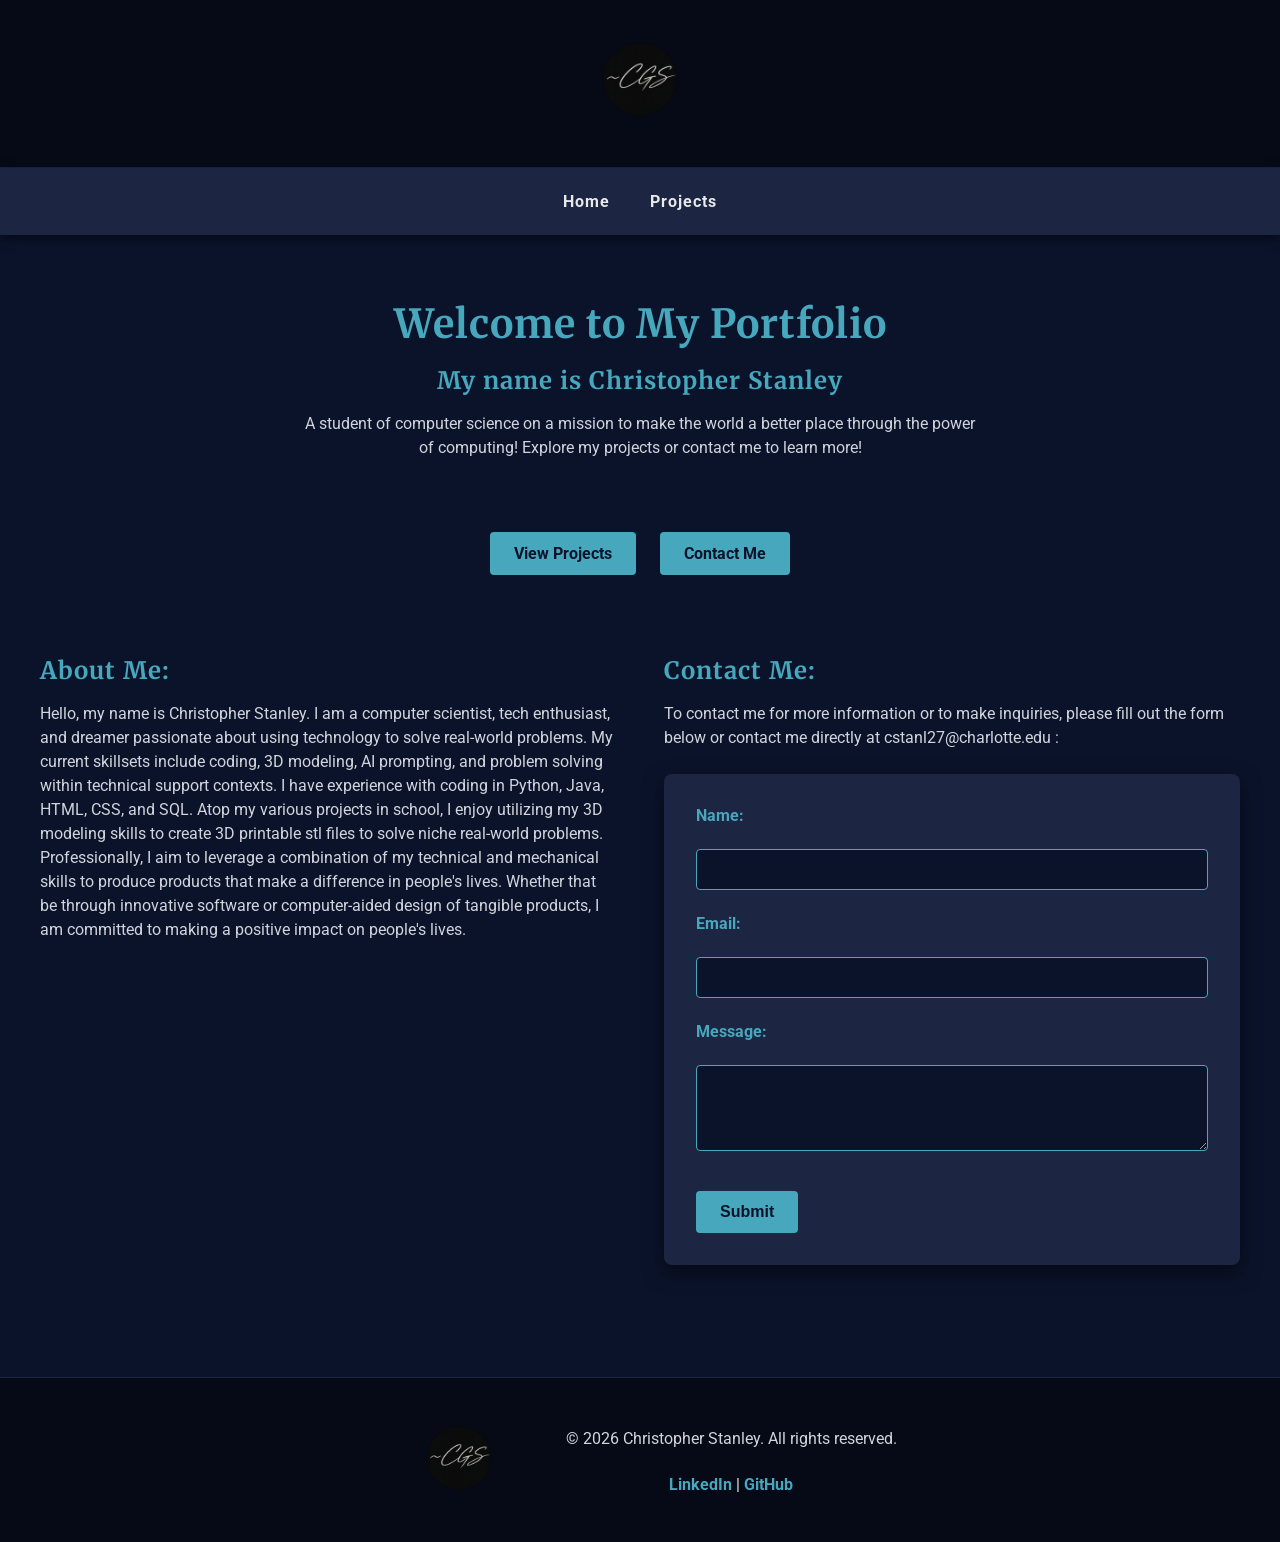
<file: Portfolio_Site/index.html>
<!DOCTYPE html>
<html lang="en">
<head>
    <meta charset="UTF-8">
    <meta name="viewport" content="width=device-width, initial-scale=1.0">
    <title>Christopher's Portfolio | Home</title>
    <link rel="preconnect" href="https://fonts.googleapis.com">
    <link rel="preconnect" href="https://fonts.gstatic.com" crossorigin>
    <link href="https://fonts.googleapis.com/css2?family=Merriweather:wght@400;700&family=Roboto:wght@400;700&display=swap" rel="stylesheet">
    <link rel="stylesheet" href="style.css">
</head>
<body>
    <header>
        <div class="logo">
            <img src="images/CGSLogo.png" alt="CGS Logo" class="header-logo">
        </div>
    </header>
    <nav>
        <ul>
            <li><a href="index.html">Home</a></li>
            <li><a href="project.html">Projects</a></li>
        </ul>
    </nav>

    <main>
        <section id="hero">
        <h1>Welcome to My Portfolio</h1>
        <h2>My name is Christopher Stanley</h2>
        <p> A student of computer science on a mission to make the world a better place through the power of computing! Explore my projects or contact me to learn more!
        </p>
        <div class="hero-buttons">
            <a href="project.html" class="btn">View Projects</a>
            <a href="#contact" class="btn">Contact Me</a>
        </div>
        </section>

        <div class="info-columns">
        <section id="about">
            <h2>About Me:</h2>
            <p> Hello, my name is Christopher Stanley. I am a computer scientist, tech enthusiast, and dreamer passionate about using technology to solve real-world problems. My current skillsets include coding, 3D modeling, AI prompting, and problem solving within technical support contexts. I have experience with coding in Python, Java, HTML, CSS, and SQL. Atop my various projects in school, I enjoy utilizing my 3D modeling skills to create 3D printable stl files to solve niche real-world problems. Professionally, I aim to leverage a combination of my technical and mechanical skills to produce products that make a difference in people's lives. Whether that be through innovative software or computer-aided design of tangible products, I am committed to making a positive impact on people's lives. </p>
        </section>

        <section id="contact">
            <h2>Contact Me:</h2>
            <p>To contact me for more information or to make inquiries, please fill out the form below or contact me directly at cstanl27@charlotte.edu :</p>
            <form>
                <label for="name">Name:</label>
                <input type="text" id="name" name="name" required>

                <label for="email">Email:</label>
                <input type="email" id="email" name="email" required>

                <label for="message">Message:</label>
                <textarea id="message" name="message" rows="4" required></textarea>

                <button type="submit">Submit</button>
                </form>
        </section>

        </div>
    </main>
    <footer>
        <div class="footer-content">
            <img src="images/CGSLogo.png" alt="CGS Logo" class="footer-logo">
            <div class="footer-text">
            <p>&copy; 2026 Christopher Stanley. All rights reserved.</p>
                <div class = "socials">
                    <a href="www.linkedin.com/in/christopher-gabe-stanley" target="_blank">LinkedIn</a> | <a href="https://github.com/Software4Humans">GitHub</a>
                </div>
            </div>
        </div>
    </footer>
</body>
</html>
</file>
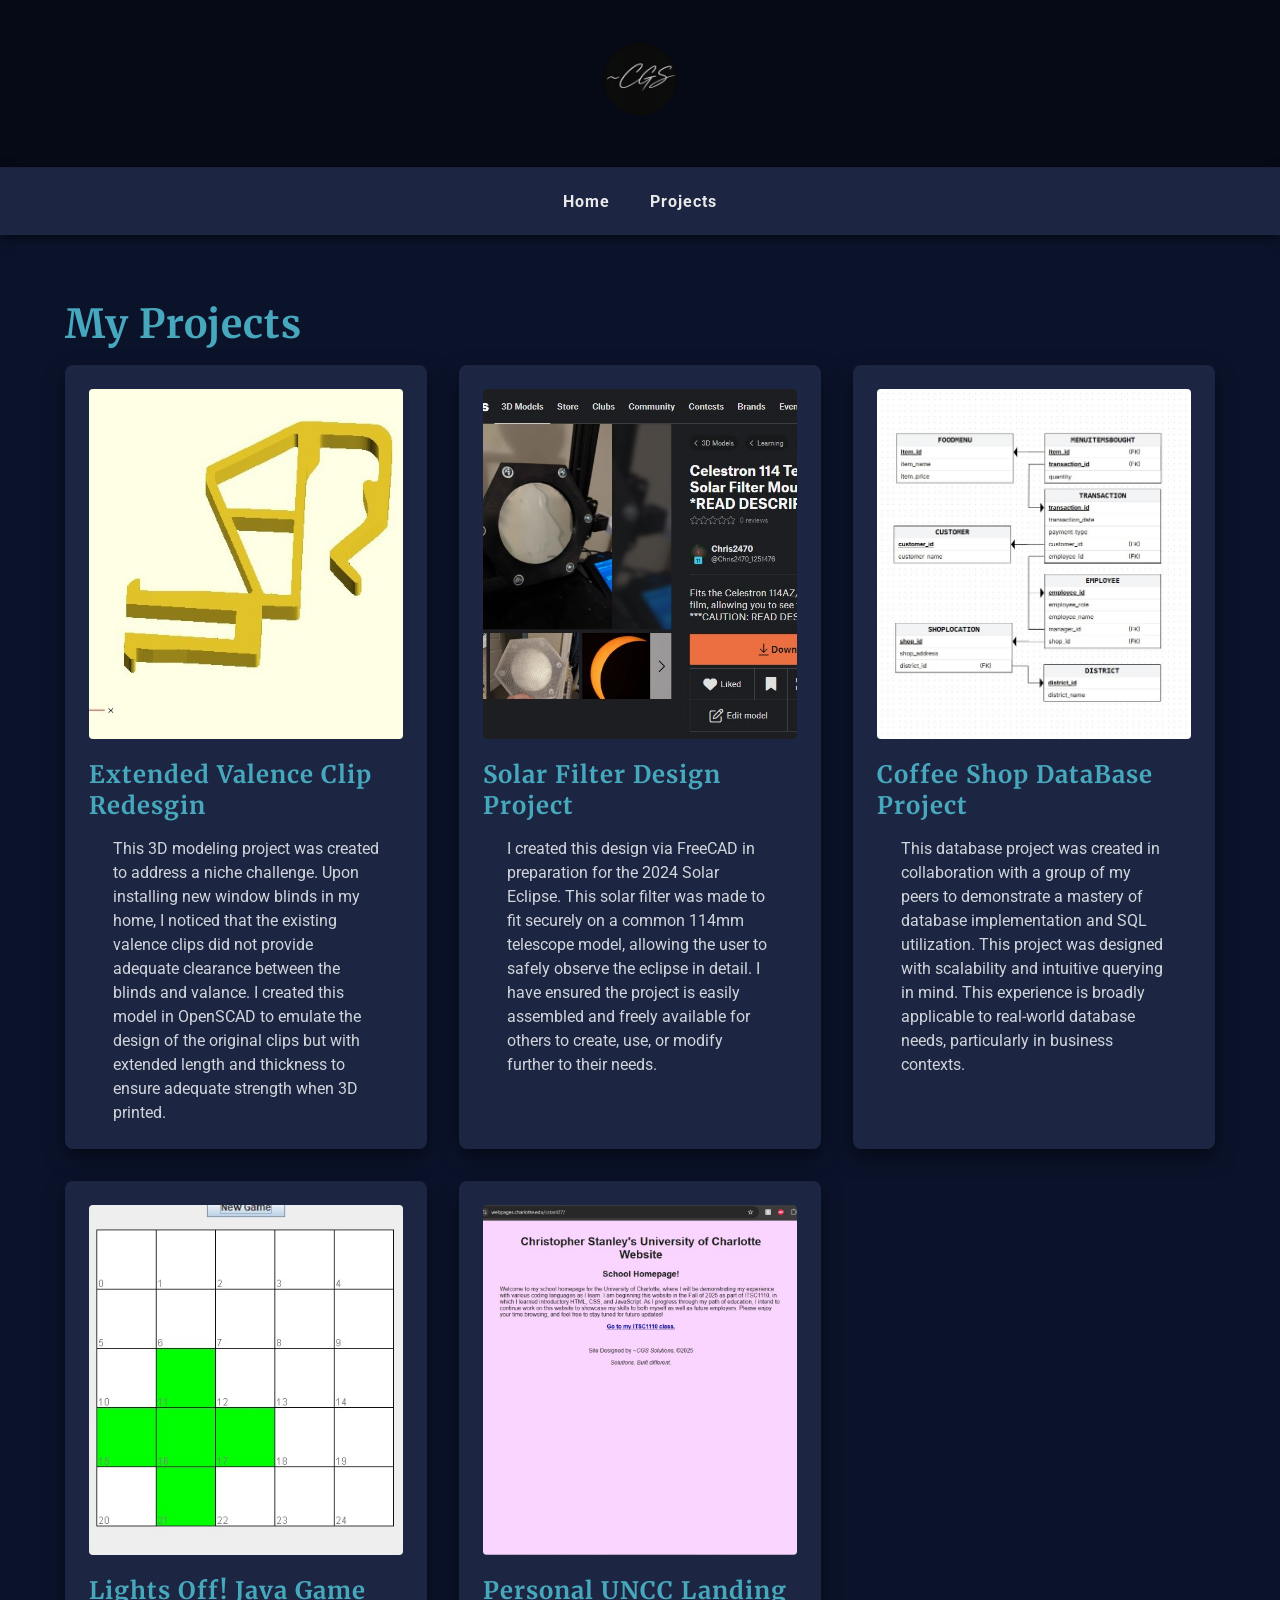
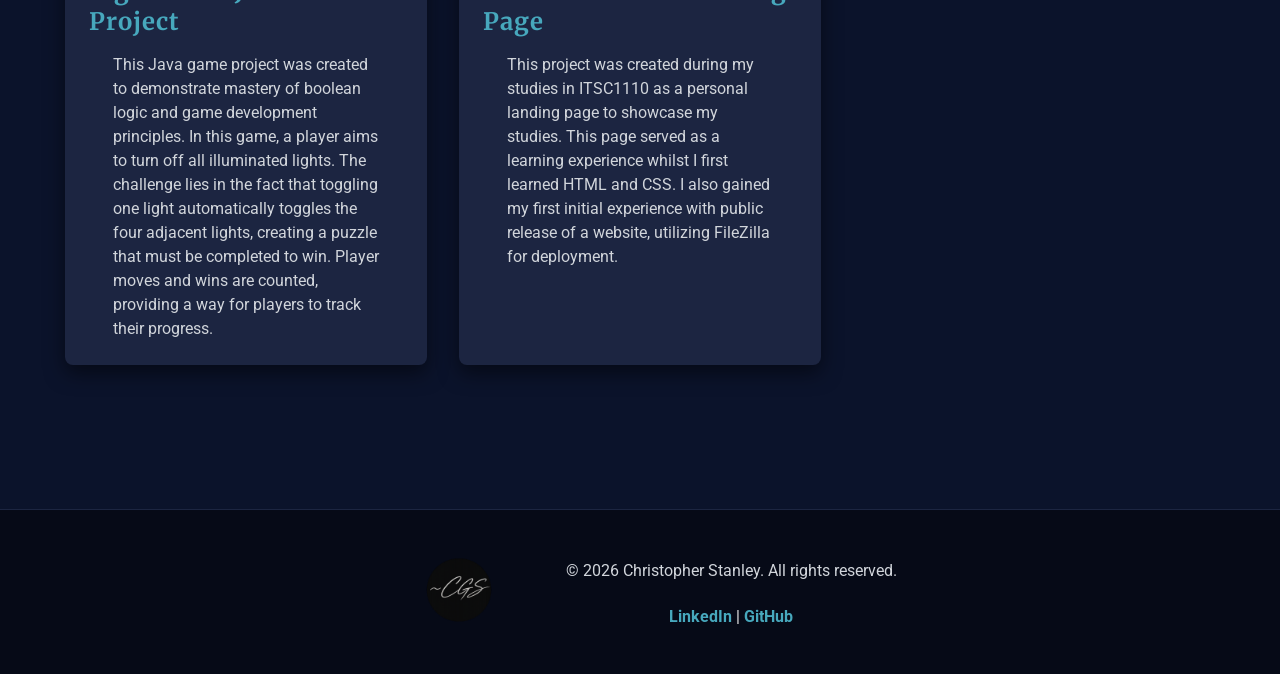
<file: Portfolio_Site/project.html>
<!DOCTYPE html>
<html lang="en">
<head>
    <meta charset="UTF-8">
    <meta name="viewport" content="width=device-width, initial-scale=1.0">
    <title>Christopher's Portfolio | Projects</title>
    <link rel="preconnect" href="https://fonts.googleapis.com">
    <link rel="preconnect" href="https://fonts.gstatic.com" crossorigin>
    <link href="https://fonts.googleapis.com/css2?family=Merriweather:wght@400;700&family=Roboto:wght@400;700&display=swap" rel="stylesheet">
    <link rel="stylesheet" href="style.css">
</head>
<body>
    <header>
        <div class="logo">
            <img src="images/CGSLogo.png" alt="CGS Logo" class="header-logo">
        </div>
    </header>
    
    <nav>
        <ul>
            <li><a href="index.html">Home</a></li>
            <li><a href="project.html">Projects</a></li>
        </ul>
    </nav>

    <main>
        <section id="projects">
            <h1>My Projects</h1>
            <div class="projects-grid">
                <div class="project-card">
                    <img src="images/ValenceClipModel.jpg" alt="Extended Valence Clip Redesign">
                    <h2>Extended Valence Clip Redesgin</h2>
                    <p>This 3D modeling project was created to address a niche challenge. Upon installing new window blinds in my home, I noticed that the existing valence clips did not provide adequate clearance between the blinds and valance. I created this model in OpenSCAD to emulate the design of the original clips but with extended length and thickness to ensure adequate strength when 3D printed.</p>
                </div>
                <div class="project-card">
                    <img src="images/SolarFilterPrintablesPage.jpg" alt="Solar Filter Design Project">
                    <h2>Solar Filter Design Project</h2>
                    <p>I created this design via FreeCAD in preparation for the 2024 Solar Eclipse. This solar filter was made to fit securely on a common 114mm telescope model, allowing the user to safely observe the eclipse in detail. I have ensured the project is easily assembled and freely available for others to create, use, or modify further to their needs.</p>
                </div>
                <div class="project-card">
                    <img src="images/CoffeeShopDBSchema.jpg" alt="Coffee Shop DataBase Project">
                    <h2>Coffee Shop DataBase Project</h2>
                    <p>This database project was created in collaboration with a group of my peers to demonstrate a mastery of database implementation and SQL utilization. This project was designed with scalability and intuitive querying in mind. This experience is broadly applicable to real-world database needs, particularly in business contexts.</p>
                </div>
                <div class="project-card">
                    <img src="images/LightsOffGame.jpg" alt="Lights Off! Java Game Project">
                    <h2>Lights Off! Java Game Project</h2>
                    <p>This Java game project was created to demonstrate mastery of boolean logic and game development principles. In this game, a player aims to turn off all illuminated lights. The challenge lies in the fact that toggling one light automatically toggles the four adjacent lights, creating a puzzle that must be completed to win. Player moves and wins are counted, providing a way for players to track their progress.</p>
                </div>
                <div class="project-card">
                    <img src="images/PreviousWebsite.jpg" alt="Personal UNCC Landing Page">
                    <h2>Personal UNCC Landing Page</h2>
                    <p>This project was created during my studies in ITSC1110 as a personal landing page to showcase my studies. This page served as a learning experience whilst I first learned HTML and CSS. I also gained my first initial experience with public release of a website, utilizing FileZilla for deployment.</p>
                </div>
            </div>
        </section>
    </main>

    <footer>
        <div class="footer-content">
            <img src="images/CGSLogo.png" alt="CGS Logo" class="footer-logo">
            <div class="footer-text">
            <p>&copy; 2026 Christopher Stanley. All rights reserved.</p>
                <div class = "socials">
                    <a href="www.linkedin.com/in/christopher-gabe-stanley" target="_blank">LinkedIn</a> | <a href="https://github.com/Software4Humans">GitHub</a>
                </div>
            </div>
        </div>
    </footer>
</body>
</html>
</file>
<file: Portfolio_Site/style.css>
:root {
    --bg-color: #0B132B;
    --header-bg: #060A17;
    --card-bg: #1C2541;
    --text-color: #EAEAEA;
    --accent-color: #47A8BD;
    --accent-hover: #358090;
    --font-heading: 'Merriweather', serif;
    --font-body: 'Roboto', sans-serif;
}

* {
    margin: 0;
    padding: 0;
    box-sizing: border-box;
}

body {
    font-family: var(--font-body);
    color: var(--text-color);
    background-color: var(--bg-color);
    display: flex;
    flex-direction: column;
    min-height: 100vh;
}

h1, h2, h3 {
    font-family: var(--font-heading);
    color: var(--accent-color);
    margin-bottom: 1rem;
    letter-spacing: 1px;
}

h1 {
    font-size: 2.5rem;
}

h2 {
    font-size: 1.5rem;
}

h3 {
    font-size: 1.25rem;
}

p {
    line-height: 1.5;
    max-width: 75ch;
    margin-bottom:1.5rem;
    color: #D1D5DB
}

header {
    background-color: var(--header-bg);
    padding: 1.5rem 1rem;
    text-align: center;
    width: 100%;
    border-bottom: 1px solid var(--card-bg);
}

.header-logo {
    max-height:115px;
    border-radius:50%;
}

nav {
    background-color: var(--card-bg);
    width: 100%;
    box-shadow: 0 4px 10px rgba(0, 0, 0, 0.5);
}

nav ul {
    list-style: none;
    display: flex;
    justify-content: center;
    gap: 2.5rem;
    padding: 1.5rem;
}

nav a {
    color: var(--text-color);
    text-decoration: none;
    font-weight: bold;
    font-size: 1rem;
    letter-spacing: 1px;
    transition: color 0.3s ease;
}

footer {
    background-color: var(--header-bg);
    padding: 2rem 1rem;
    text-align: center;
    width: 100%;
    margin-top: auto;
    border-top: 1px solid var(--card-bg);
}

.footer-content {
    display: flex;
    align-items: center;
    justify-content: center;
    gap: 2rem;
    flex-wrap: wrap;
}

.footer-logo {
    max-height: 100px;
    border-radius: 100%;
}

footer a {
    color: var(--accent-color);
    text-decoration: none;
    font-weight: bold;
    transition: color 0.3s ease;
}

.socials {
    margin-top: 1rem;
}

main {
    flex: 1;
    padding: 4rem 2rem;
    display: flex;
    flex-direction: column;
    align-items: center;
}

section {
    margin-bottom: 5rem;
    width: 100%;
    max-width: 900px;
}

section#projects {
    max-width: 1150px;
}

.info-columns {
    display: flex;
    gap: 3rem;
    width: 100%;
    max-width: 1200px;
    flex-wrap: wrap;
    justify-content: center;
}

.info-columns section {
    flex: 1;
    min-width: 320px;
    margin-bottom:3rem;
}

#hero {
    text-align: center;
    display: flex;
    flex-direction: column;
    align-items: center;
}

.hero-buttons {
    display: flex;
    gap: 1.5rem;
    margin-top: 2rem;
}

form {
    display: flex;
    flex-direction: column;
    gap: 1.5rem;
    max-width: 600px;
    background-color: var(--card-bg);
    padding: 2rem;
    border-radius: 8px;
    box-shadow: 0 8px 20px rgba(0, 0, 0, 0.5);
}

label {
    font-weight: bold;
    color: var(--accent-color);
}

input, textarea {
    padding: .75rem;
    border: 1px solid var(--accent-color);
    border-radius: 4px;
    background-color: var(--bg-color);
    color: var(--text-color);
    font-family: var(--font-body);
}

input:focus, textarea:focus {
    outline: none;
    border-color: var(--accent-color);
}

button, .btn {
    display: inline-block;
    text-decoration: none;
    padding: 0.75rem 1.5rem;
    background-color: var(--accent-color);
    color: var(--bg-color);
    border: none;
    border-radius: 4px;
    cursor: pointer;
    font-weight: bold;
    transition: background-color 0.3s ease, transform 0.2s ease;
    width: fit-content;
    font-size: 1rem;
    margin-top: 1rem;
}

a:hover, a:active {
    color: var(--accent-hover);
}

nav a:hover {
    color: var(--accent-color);
}

button:hover, button:active, .btn:hover, .btn:active {
    background-color: var(--accent-hover);
    transform: translateY(-2px);
}

.projects-grid {
    display: flex;
    flex-direction: column;
    gap: 2rem;
}

.project-card {
    background-color: var(--card-bg);
    padding: 1.5rem;
    border-radius: 8px;
    overflow: hidden;
    box-shadow: 0 8px 20px rgba(0, 0, 0, 0.5);
    transition: transform 0.3s ease, box-shadow 0.3s ease;
}

.project-card:hover {
    transform: translateY(-5px);
    box-shadow: 0 12px 30px rgba(0, 0, 0, 0.6);
}

.project-card img {
    width: 100%;
    height: 350px;
    object-fit: cover;
    border-radius: 4px;
    margin-bottom: 1rem;
}

.project-card h3 {
    padding: 0 1.5rem;
    margin-bottom: 0.5rem;
}

.project-card p {
    padding: 0 1.5rem;
    margin-bottom: 0;
}

@media (min-width: 750px) {
    .projects-grid {
        display: grid;
        grid-template-columns: repeat(2, 1fr);
        gap: 2rem;
    }
}

@media (min-width: 1100px) {
    .projects-grid {
        grid-template-columns: repeat(3, 1fr);
    }
}
</file>
